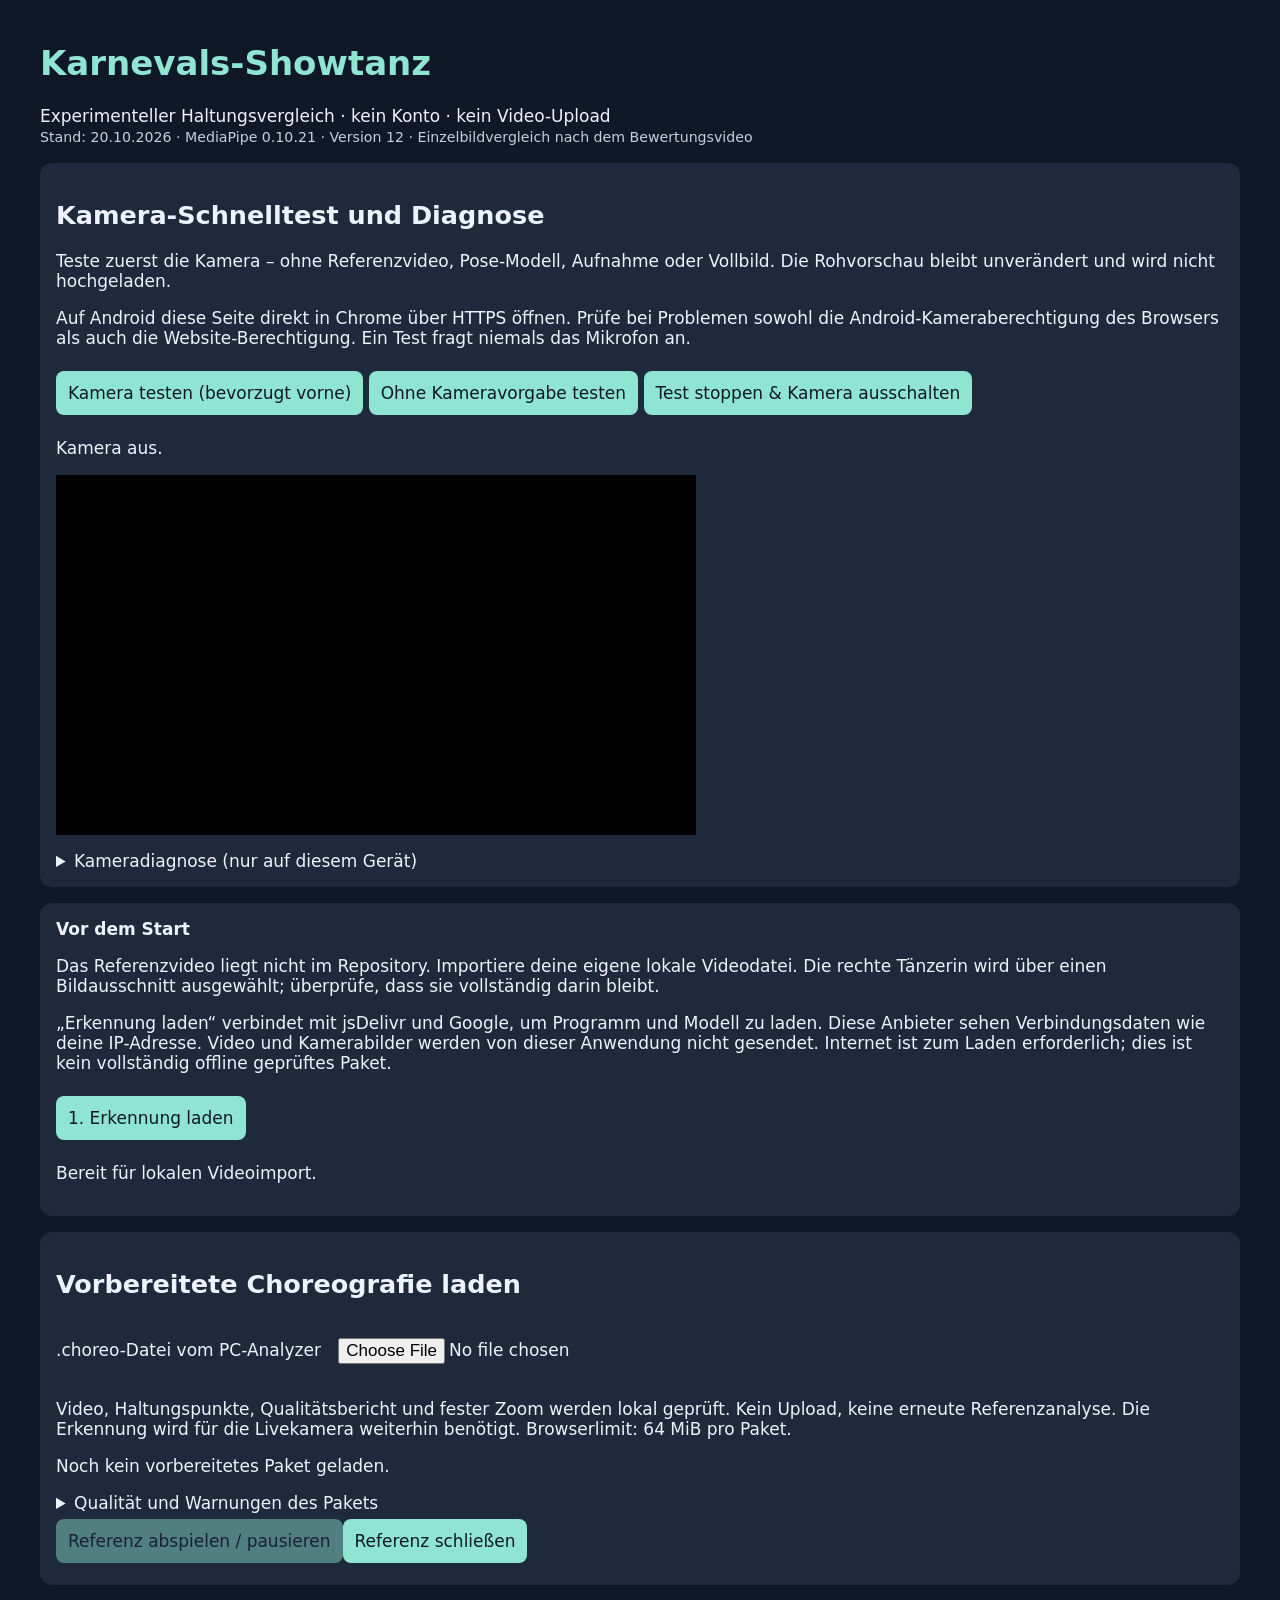
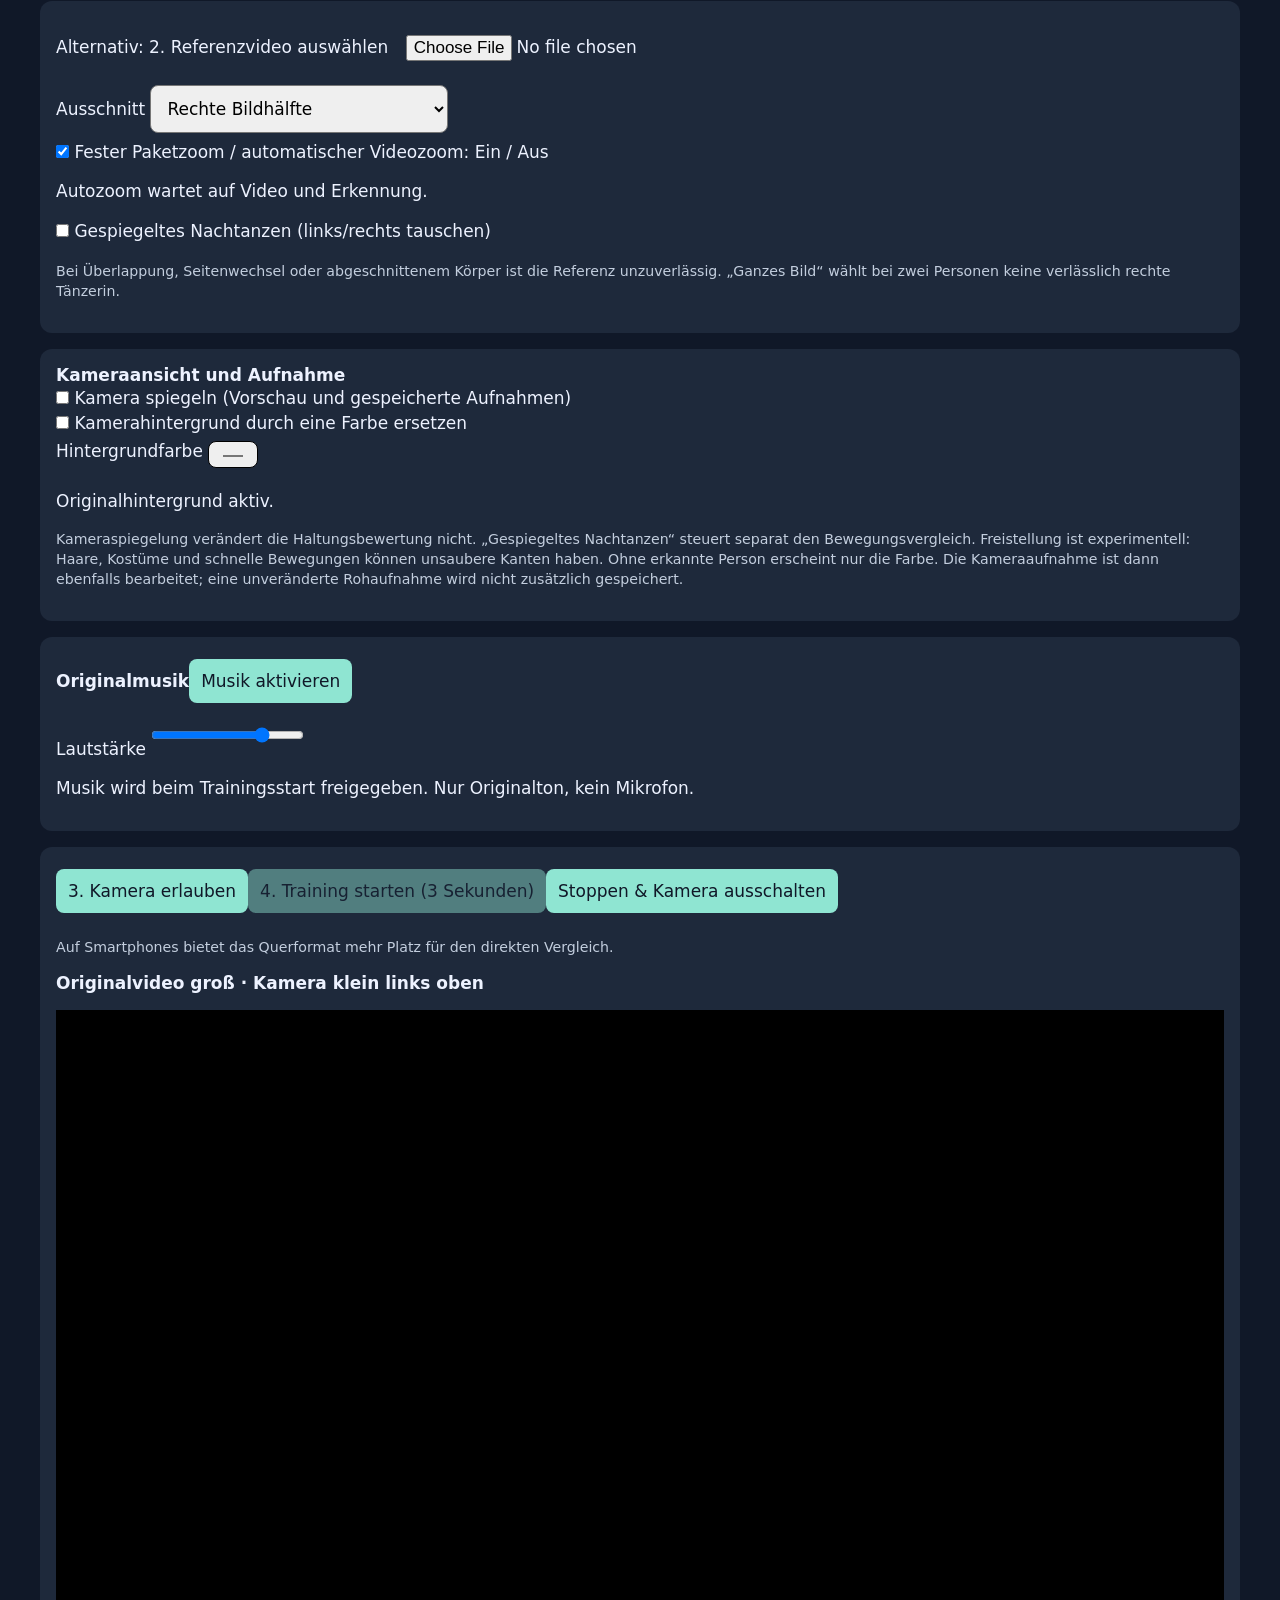
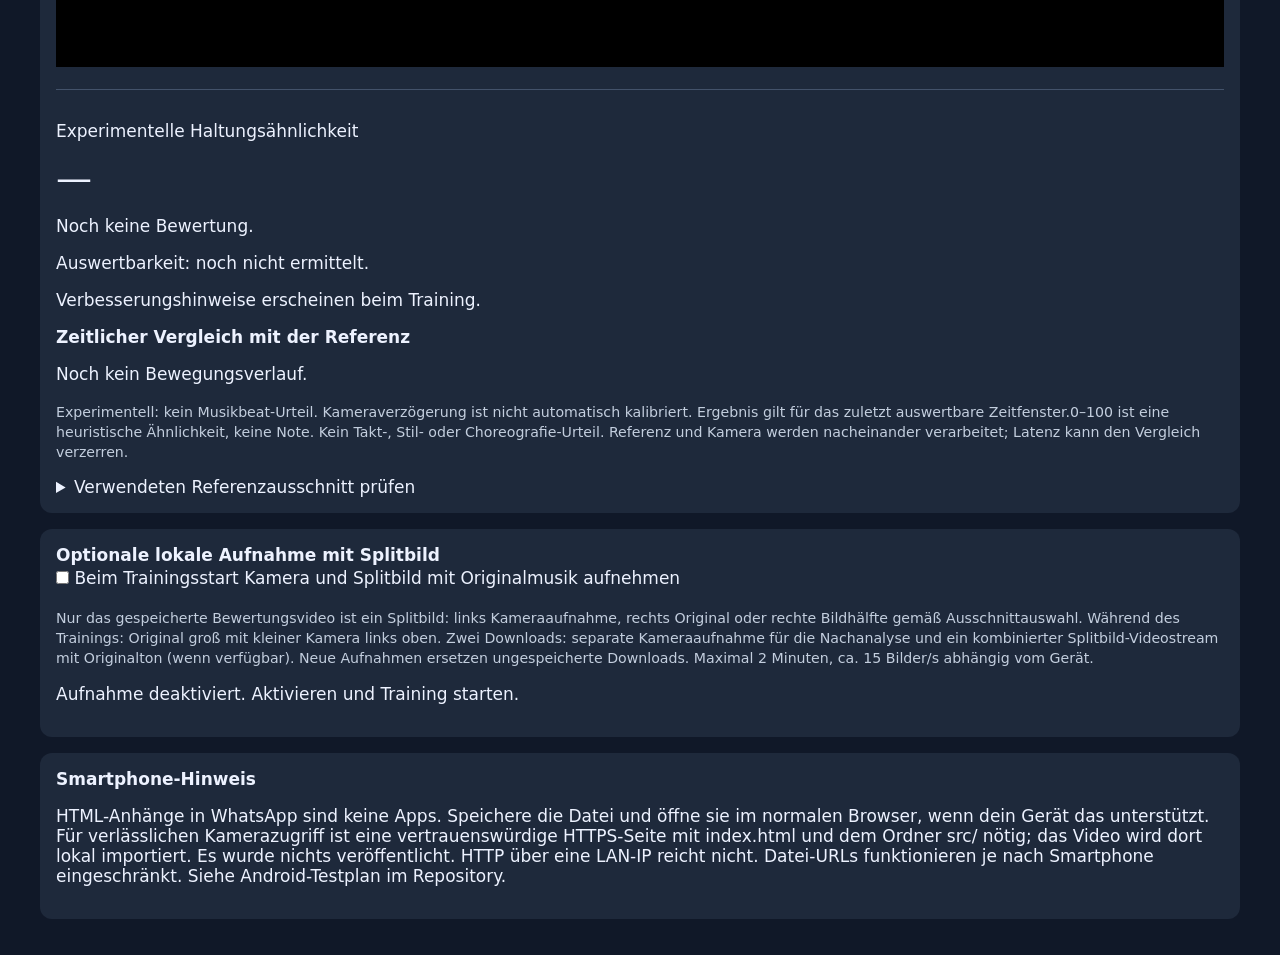
<file: index.html>
<!doctype html><html lang="de"><meta charset="utf-8"><meta name="viewport" content="width=device-width,initial-scale=1"><title>Showtanz - lokaler Test</title>
<link rel="stylesheet" href="./src/styles.css">
<h1>Karnevals-Showtanz</h1><p>Experimenteller Haltungsvergleich · kein Konto · kein Video-Upload<br><small>Stand: 20.10.2026 · MediaPipe 0.10.21 · Version 12 · Einzelbildvergleich nach dem Bewertungsvideo</small></p>
<section aria-labelledby="cameraHeading">
<h2 id="cameraHeading">Kamera-Schnelltest und Diagnose</h2>
<p>Teste zuerst die Kamera – ohne Referenzvideo, Pose-Modell, Aufnahme oder Vollbild. Die Rohvorschau bleibt unverändert und wird nicht hochgeladen.</p>
<p>Auf Android diese Seite direkt in Chrome über HTTPS öffnen. Prüfe bei Problemen sowohl die Android-Kameraberechtigung des Browsers als auch die Website-Berechtigung. Ein Test fragt niemals das Mikrofon an.</p>
<button id="cameraTest">Kamera testen (bevorzugt vorne)</button>
<button id="cameraBasic">Ohne Kameravorgabe testen</button>
<button id="cameraTestStop">Test stoppen &amp; Kamera ausschalten</button>
<p id="cameraStatus" role="status" aria-live="polite">Kamera aus.</p>
<video id="cameraTestPreview" autoplay muted playsinline aria-label="Unbearbeitete Kamera-Testvorschau"></video>
<details><summary>Kameradiagnose (nur auf diesem Gerät)</summary>
<p id="cameraBrowserHint"></p><button id="cameraDiagnose">Diagnose aktualisieren</button>
<dl id="cameraDiagnostics"></dl>
<p>Der Berechtigungsstatus ist nur ein Hinweis. Browser unterscheiden sich; die Diagnose kann weder Android-Einstellungen ändern noch eine Freigabe erzwingen.</p>
</details></section>
<section><b>Vor dem Start</b><p>Das Referenzvideo liegt nicht im Repository. Importiere deine eigene lokale Videodatei. Die rechte Tänzerin wird über einen Bildausschnitt ausgewählt; überprüfe, dass sie vollständig darin bleibt.</p><p>„Erkennung laden“ verbindet mit jsDelivr und Google, um Programm und Modell zu laden. Diese Anbieter sehen Verbindungsdaten wie deine IP-Adresse. Video und Kamerabilder werden von dieser Anwendung nicht gesendet. Internet ist zum Laden erforderlich; dies ist kein vollständig offline geprüftes Paket.</p><button id="load">1. Erkennung laden</button><p id="status" role="status" aria-live="polite">Bereit für lokalen Videoimport.</p></section>
<section aria-labelledby="choreoHeading"><h2 id="choreoHeading">Vorbereitete Choreografie laden</h2><label>.choreo-Datei vom PC-Analyzer <input id="choreo" type="file" accept=".choreo"></label><p>Video, Haltungspunkte, Qualitätsbericht und fester Zoom werden lokal geprüft. Kein Upload, keine erneute Referenzanalyse. Die Erkennung wird für die Livekamera weiterhin benötigt. Browserlimit: 64 MiB pro Paket.</p><p id="choreoStatus" role="status" aria-live="polite">Noch kein vorbereitetes Paket geladen.</p><button id="choreoCancel" hidden>Paketimport abbrechen</button><details><summary>Qualität und Warnungen des Pakets</summary><div id="choreoQuality"></div></details><button id="referencePreview" disabled>Referenz abspielen / pausieren</button><button id="referenceClear">Referenz schließen</button></section>
<section><label>Alternativ: 2. Referenzvideo auswählen <input id="file" type="file" accept="video/*"></label><label>Ausschnitt <select id="crop"><option value="right">Rechte Bildhälfte</option><option value="full">Ganzes Bild (nur eine Person)</option></select></label><label><input id="autoZoom" type="checkbox" checked> Fester Paketzoom / automatischer Videozoom: Ein / Aus</label><p id="zoomStatus" role="status" aria-live="polite">Autozoom wartet auf Video und Erkennung.</p><button id="zoomSkip" hidden>Ohne zusätzlichen Zoom fortfahren</button><label><input id="mirror" type="checkbox"> Gespiegeltes Nachtanzen (links/rechts tauschen)</label><p><small>Bei Überlappung, Seitenwechsel oder abgeschnittenem Körper ist die Referenz unzuverlässig. „Ganzes Bild“ wählt bei zwei Personen keine verlässlich rechte Tänzerin.</small></p></section>
<section><b>Kameraansicht und Aufnahme</b><label><input id="cameraMirror" type="checkbox"> Kamera spiegeln (Vorschau und gespeicherte Aufnahmen)</label><label><input id="backgroundEnabled" type="checkbox"> Kamerahintergrund durch eine Farbe ersetzen</label><label>Hintergrundfarbe <input id="backgroundColor" type="color" value="#173447"></label><p id="backgroundStatus">Originalhintergrund aktiv.</p><p><small>Kameraspiegelung verändert die Haltungsbewertung nicht. „Gespiegeltes Nachtanzen“ steuert separat den Bewegungsvergleich. Freistellung ist experimentell: Haare, Kostüme und schnelle Bewegungen können unsaubere Kanten haben. Ohne erkannte Person erscheint nur die Farbe. Die Kameraaufnahme ist dann ebenfalls bearbeitet; eine unveränderte Rohaufnahme wird nicht zusätzlich gespeichert.</small></p></section>
<section><b>Originalmusik</b><button id="musicEnable">Musik aktivieren</button><label>Lautstärke <input id="musicVolume" type="range" min="0" max="100" value="80"></label><p id="musicStatus">Musik wird beim Trainingsstart freigegeben. Nur Originalton, kein Mikrofon.</p></section><section id="training"><button id="camera">3. Kamera erlauben</button><button id="start" disabled>4. Training starten (3 Sekunden)</button><button id="stop">Stoppen & Kamera ausschalten</button><p><small>Auf Smartphones bietet das Querformat mehr Platz für den direkten Vergleich.</small></p><p><b>Originalvideo groß · Kamera klein links oben</b></p><video id="unifiedPreview" autoplay muted playsinline style="width:100%;max-height:none;aspect-ratio:16/9;object-fit:contain"></video><video id="ref" playsinline preload="metadata" style="display:none"></video><canvas id="cameraPreview" width="640" height="480" style="display:none"></canvas><video id="live" autoplay muted playsinline style="display:none"></video><span id="cameraLabel" style="display:none"></span><div class="assessment"><p>Experimentelle Haltungsähnlichkeit</p><output id="score">—</output><p id="hint">Noch keine Bewertung.</p><p id="coverage">Auswertbarkeit: noch nicht ermittelt.</p><p id="advice" role="status">Verbesserungshinweise erscheinen beim Training.</p><p><b>Zeitlicher Vergleich mit der Referenz</b></p><p id="timing" aria-live="polite">Noch kein Bewegungsverlauf.</p><small>Experimentell: kein Musikbeat-Urteil. Kameraverzögerung ist nicht automatisch kalibriert. Ergebnis gilt für das zuletzt auswertbare Zeitfenster.</small><small>0–100 ist eine heuristische Ähnlichkeit, keine Note. Kein Takt-, Stil- oder Choreografie-Urteil. Referenz und Kamera werden nacheinander verarbeitet; Latenz kann den Vergleich verzerren.</small></div><details><summary>Verwendeten Referenzausschnitt prüfen</summary><canvas id="preview" width="320" height="320"></canvas></details></section>
<section><b>Optionale lokale Aufnahme mit Splitbild</b><label><input id="recordEnabled" type="checkbox"> Beim Trainingsstart Kamera und Splitbild mit Originalmusik aufnehmen</label><p><small>Nur das gespeicherte Bewertungsvideo ist ein Splitbild: links Kameraaufnahme, rechts Original oder rechte Bildhälfte gemäß Ausschnittauswahl. Während des Trainings: Original groß mit kleiner Kamera links oben. Zwei Downloads: separate Kameraaufnahme für die Nachanalyse und ein kombinierter Splitbild-Videostream mit Originalton (wenn verfügbar). Neue Aufnahmen ersetzen ungespeicherte Downloads. Maximal 2 Minuten, ca. 15 Bilder/s abhängig vom Gerät.</small></p><button id="splitRefresh" hidden>Splitbild-Vorschau aktualisieren</button><canvas id="splitPreview" hidden width="1280" height="720" aria-label="Aufnahme links, Referenz rechts"></canvas><p id="recordStatus" role="status">Aufnahme deaktiviert. Aktivieren und Training starten.</p><div id="downloads"></div></section><section id="review" hidden><b>Ein gemeinsames Splitbild-Video</b><video id="recordSplit" controls playsinline preload="metadata" style="width:100%;max-height:none;aspect-ratio:16/9;object-fit:contain" aria-label="Eigene Aufnahme links, gewählte Referenz rechts, mit Originalmusik"></video><video id="recordRaw" preload="metadata" style="display:none"></video><label>Wiedergabetempo <select id="reviewRate"><option value="1">Normal</option><option value="0.5">Halbes Tempo</option></select></label><button id="reviewPlay">Splitvideo ab Anfang abspielen</button><button id="reviewPause">Wiedergabe pausieren</button><button id="analyze">Kameraaufnahme nachträglich auswerten</button><p><small>Die Vollbild-Schaltfläche dieses Videoplayers zeigt beide Seiten gemeinsam. Musik liegt in derselben Datei, sofern Originalton verfügbar und freigegeben war. Der gewählte Ausschnitt ist in der Datei gespeichert; für einen anderen Ausschnitt neu aufnehmen. Die separate Kameraaufnahme dient der Nachanalyse und enthält keinen Mikrofonton.</small></p><div id="frameGallery"><h2>Einzelbilder im Vergleich</h2><label>Anzahl der Bildpaare (1–48) <input id="frameCount" type="number" min="1" max="48" step="1" value="12"></label><button id="makeFrames">Nachanalyse und Einzelbilder erzeugen</button><p id="frameGalleryStatus" role="status">Noch keine Einzelbilder. Anzahl wählen und Nachanalyse starten.</p><p><small>Links: Vortänzer im gewählten Originalausschnitt. Rechts: Nachtänzer zum selben Videozeitpunkt. Die Bilder stammen aus der Nachanalyse (etwa 4 Bilder/s), gleichmäßig über die Aufnahme verteilt. Zeitversatz wird dabei nicht korrigiert. Die Bilder entsprechen der Analyseansicht; eine reine Kameraspiegelung wird dafür aufgehoben. Bei „Gespiegeltes Nachtanzen“ wird das Aufnahmebild für den Vergleich gespiegelt. Einzelwerte beschreiben die Haltung, nicht den Musikbeat.</small></p><div id="framePairs"></div></div></section>
<section><b>Smartphone-Hinweis</b><p>HTML-Anhänge in WhatsApp sind keine Apps. Speichere die Datei und öffne sie im normalen Browser, wenn dein Gerät das unterstützt. Für verlässlichen Kamerazugriff ist eine vertrauenswürdige HTTPS-Seite mit index.html und dem Ordner src/ nötig; das Video wird dort lokal importiert. Es wurde nichts veröffentlicht. HTTP über eine LAN-IP reicht nicht. Datei-URLs funktionieren je nach Smartphone eingeschränkt. Siehe Android-Testplan im Repository.</p></section>
<div id="stage" hidden><video id="stageVideo" autoplay muted playsinline></video><button id="stageStop">Stoppen & Vollbild schließen</button><p id="stageNotice"></p></div><div id="countdown" hidden role="status" aria-live="assertive"></div><script src="./src/camera.js"></script><script src="./src/zoom.js"></script><script src="./src/choreo.js"></script><script src="./src/app.js"></script></html>
</file>
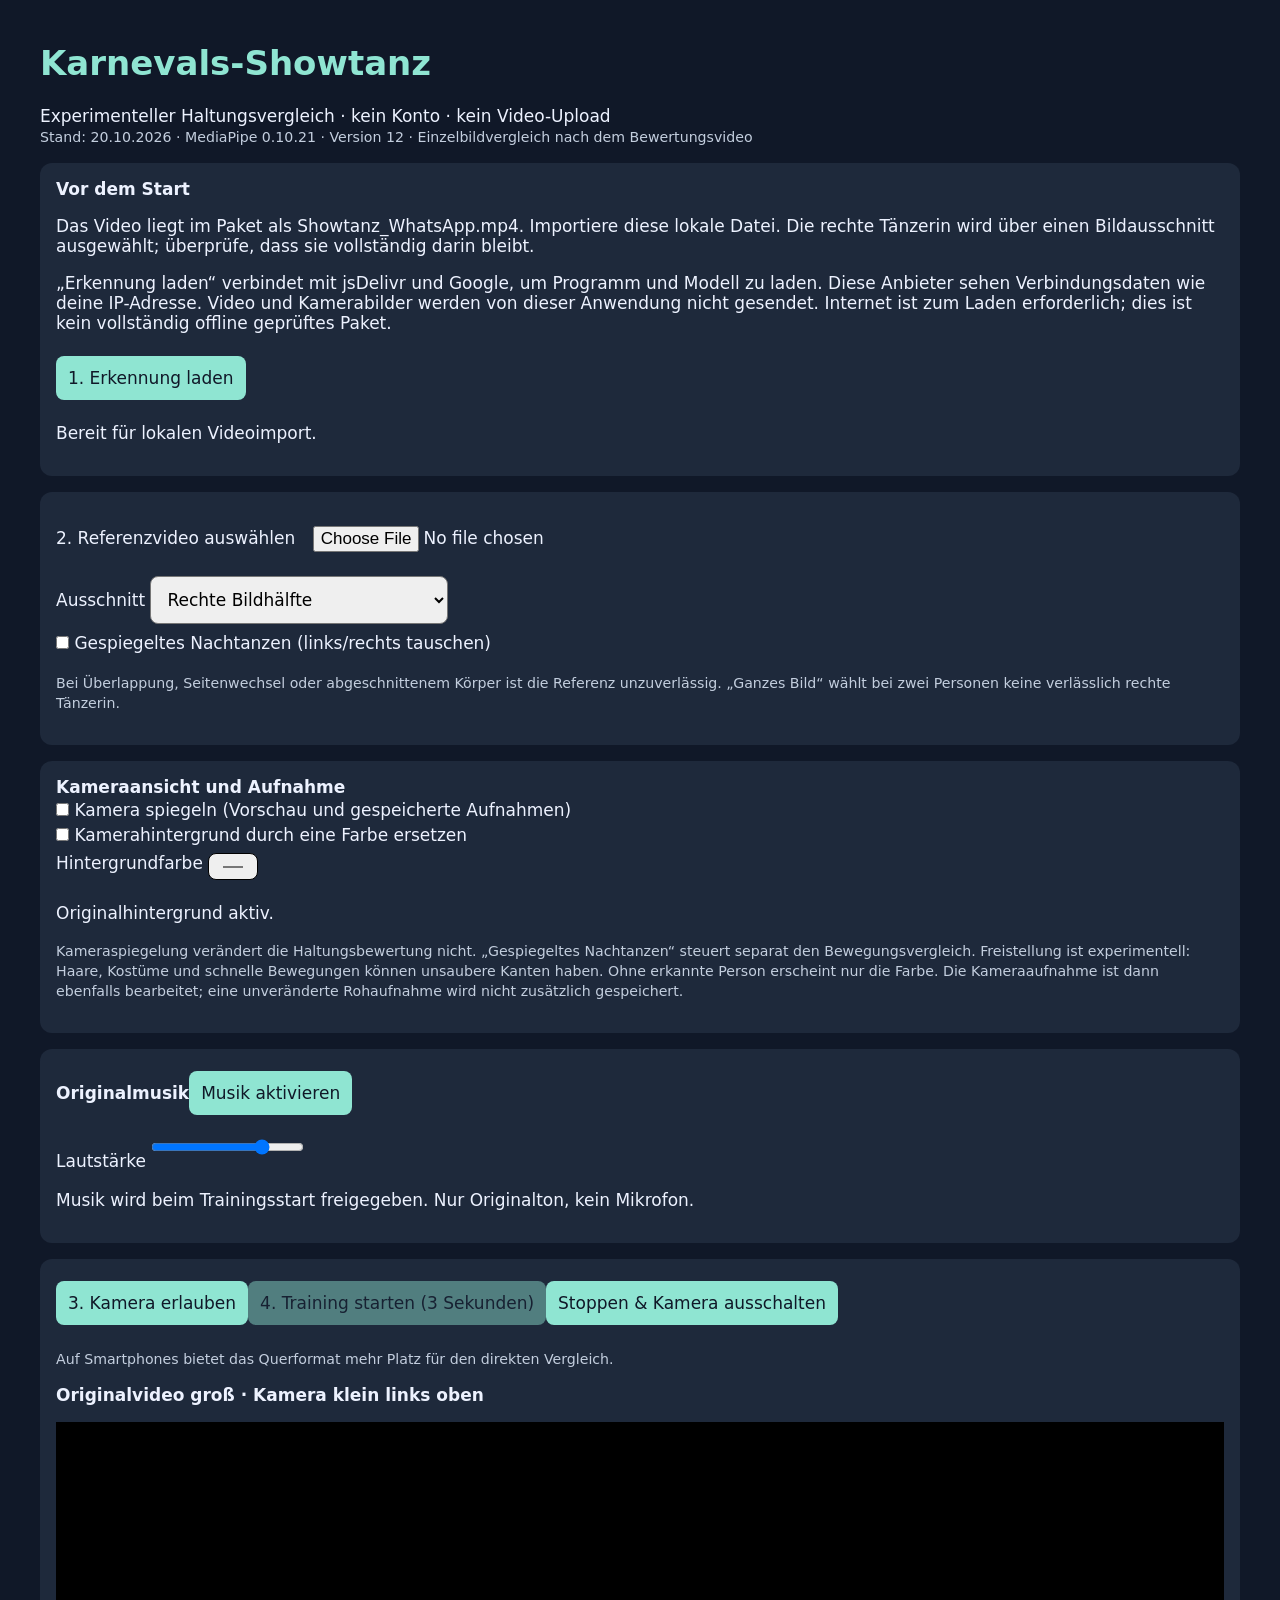
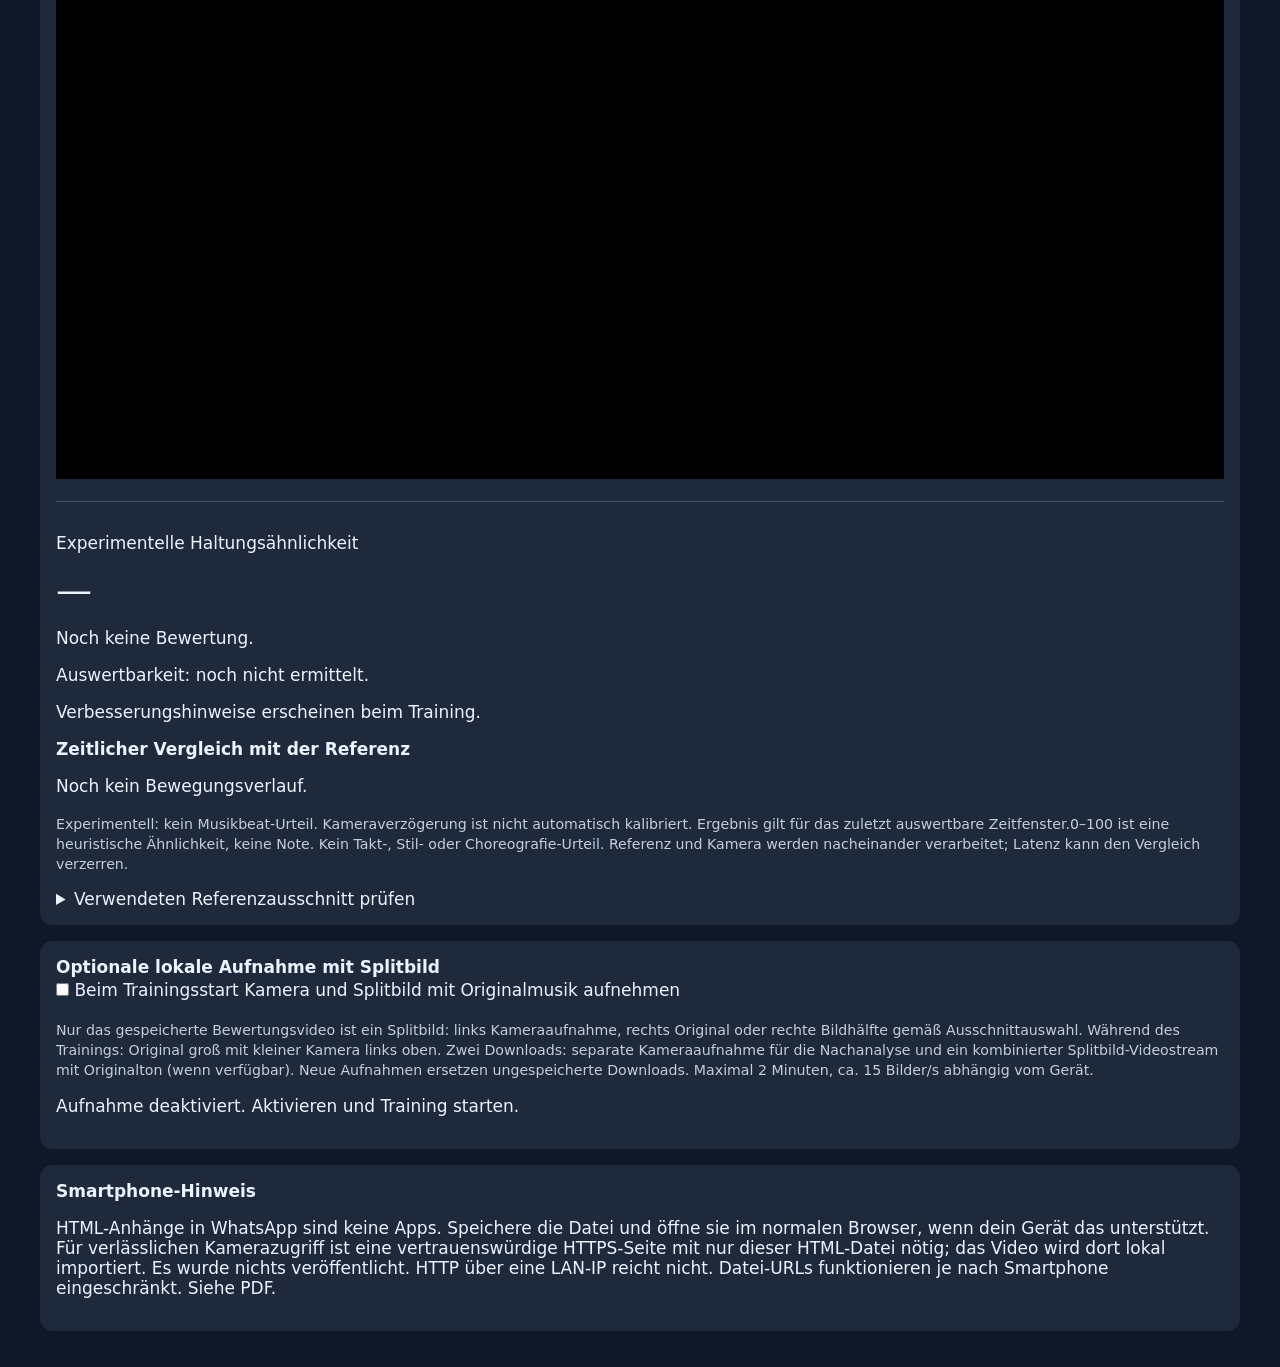
<file: original/Tanztrainer V 12.html>
<!doctype html><html lang="de"><meta charset="utf-8"><meta name="viewport" content="width=device-width,initial-scale=1"><title>Showtanz - lokaler Test</title>
<style>body{font:17px system-ui;background:#101828;color:#edf2ff;max-width:1200px;margin:auto;padding:20px}h1{color:#8fe5d2}button,input,select{font:inherit;padding:12px;margin:6px 0;max-width:100%;border-radius:8px}button{background:#8fe5d2;color:#101828;border:0;cursor:pointer}button:disabled{opacity:.45}section{background:#1e293b;padding:16px;border-radius:12px;margin:16px 0}.grid{display:grid;grid-template-columns:repeat(auto-fit,minmax(240px,1fr));gap:14px}video,canvas{width:100%;max-height:360px;background:#000}#score{font-size:36px}label{display:block}small{color:#c3cede}.comparison{display:grid;grid-template-columns:minmax(0,1fr) minmax(0,1fr);gap:14px}.comparison>div{min-width:0;display:grid;grid-template-rows:3.5em auto;align-content:start}.comparison video,.comparison canvas{display:block;aspect-ratio:16/9;object-fit:contain;max-height:none}.comparison p{margin:8px 0}.assessment{margin-top:18px;padding-top:14px;border-top:1px solid #43526a}details{margin-top:16px}summary{cursor:pointer}#preview{display:block;width:min(100%,320px);margin-top:12px}@media(max-width:600px){body{padding:10px;font-size:15px}section{padding:12px}.comparison{gap:8px}.comparison p{font-size:13px}} #countdown{position:fixed;inset:0;z-index:10;display:grid;place-items:center;background:#101828ba;pointer-events:none;font-size:clamp(100px,24vw,240px);font-weight:800;color:#8fe5d2;text-shadow:0 4px 12px #000}#countdown[hidden]{display:none} #stage{position:fixed;inset:0;z-index:30;background:#000;width:100%;height:100dvh}#stage[hidden]{display:none}#stage>#stageVideo{position:absolute;inset:0;width:100%;height:100%;max-height:none;object-fit:contain}#stageCamera{position:absolute;left:12px;top:12px;width:clamp(100px,24vw,260px);z-index:2;border:2px solid white;border-radius:10px;overflow:hidden;background:#000}#stageCamera canvas{display:block;width:100%;height:auto;max-height:none}#stageStop{position:absolute;right:12px;top:12px;z-index:4}#stageNotice{position:absolute;bottom:8px;left:12px;right:12px;z-index:3;color:white;font-size:13px;text-shadow:0 1px 4px black}#stage #countdown{z-index:5}
.framePair{border-top:1px solid #43526a;padding:16px 0}.framePairImages{display:grid;grid-template-columns:minmax(0,1fr) minmax(0,1fr);gap:12px}.framePairImages figure{margin:0;min-width:0}.framePairImages figcaption{font-size:14px;min-height:3em}.framePairImages img{display:block;width:100%;height:300px;object-fit:contain;background:#000}.framePair a{display:inline-block;color:#8fe5d2;margin-top:10px}@media(max-width:600px){.framePairImages img{height:200px}.framePairImages figcaption{font-size:12px}} </style>
<h1>Karnevals-Showtanz</h1><p>Experimenteller Haltungsvergleich · kein Konto · kein Video-Upload<br><small>Stand: 20.10.2026 · MediaPipe 0.10.21 · Version 12 · Einzelbildvergleich nach dem Bewertungsvideo</small></p>
<section><b>Vor dem Start</b><p>Das Video liegt im Paket als Showtanz_WhatsApp.mp4. Importiere diese lokale Datei. Die rechte Tänzerin wird über einen Bildausschnitt ausgewählt; überprüfe, dass sie vollständig darin bleibt.</p><p>„Erkennung laden“ verbindet mit jsDelivr und Google, um Programm und Modell zu laden. Diese Anbieter sehen Verbindungsdaten wie deine IP-Adresse. Video und Kamerabilder werden von dieser Anwendung nicht gesendet. Internet ist zum Laden erforderlich; dies ist kein vollständig offline geprüftes Paket.</p><button id="load">1. Erkennung laden</button><p id="status" role="status" aria-live="polite">Bereit für lokalen Videoimport.</p></section>
<section><label>2. Referenzvideo auswählen <input id="file" type="file" accept="video/*"></label><label>Ausschnitt <select id="crop"><option value="right">Rechte Bildhälfte</option><option value="full">Ganzes Bild (nur eine Person)</option></select></label><label><input id="mirror" type="checkbox"> Gespiegeltes Nachtanzen (links/rechts tauschen)</label><p><small>Bei Überlappung, Seitenwechsel oder abgeschnittenem Körper ist die Referenz unzuverlässig. „Ganzes Bild“ wählt bei zwei Personen keine verlässlich rechte Tänzerin.</small></p></section>
<section><b>Kameraansicht und Aufnahme</b><label><input id="cameraMirror" type="checkbox"> Kamera spiegeln (Vorschau und gespeicherte Aufnahmen)</label><label><input id="backgroundEnabled" type="checkbox"> Kamerahintergrund durch eine Farbe ersetzen</label><label>Hintergrundfarbe <input id="backgroundColor" type="color" value="#173447"></label><p id="backgroundStatus">Originalhintergrund aktiv.</p><p><small>Kameraspiegelung verändert die Haltungsbewertung nicht. „Gespiegeltes Nachtanzen“ steuert separat den Bewegungsvergleich. Freistellung ist experimentell: Haare, Kostüme und schnelle Bewegungen können unsaubere Kanten haben. Ohne erkannte Person erscheint nur die Farbe. Die Kameraaufnahme ist dann ebenfalls bearbeitet; eine unveränderte Rohaufnahme wird nicht zusätzlich gespeichert.</small></p></section>
<section><b>Originalmusik</b><button id="musicEnable">Musik aktivieren</button><label>Lautstärke <input id="musicVolume" type="range" min="0" max="100" value="80"></label><p id="musicStatus">Musik wird beim Trainingsstart freigegeben. Nur Originalton, kein Mikrofon.</p></section><section id="training"><button id="camera">3. Kamera erlauben</button><button id="start" disabled>4. Training starten (3 Sekunden)</button><button id="stop">Stoppen & Kamera ausschalten</button><p><small>Auf Smartphones bietet das Querformat mehr Platz für den direkten Vergleich.</small></p><p><b>Originalvideo groß · Kamera klein links oben</b></p><video id="unifiedPreview" autoplay muted playsinline style="width:100%;max-height:none;aspect-ratio:16/9;object-fit:contain"></video><video id="ref" playsinline preload="metadata" style="display:none"></video><canvas id="cameraPreview" width="640" height="480" style="display:none"></canvas><video id="live" autoplay muted playsinline style="display:none"></video><span id="cameraLabel" style="display:none"></span><div class="assessment"><p>Experimentelle Haltungsähnlichkeit</p><output id="score">—</output><p id="hint">Noch keine Bewertung.</p><p id="coverage">Auswertbarkeit: noch nicht ermittelt.</p><p id="advice" role="status">Verbesserungshinweise erscheinen beim Training.</p><p><b>Zeitlicher Vergleich mit der Referenz</b></p><p id="timing" aria-live="polite">Noch kein Bewegungsverlauf.</p><small>Experimentell: kein Musikbeat-Urteil. Kameraverzögerung ist nicht automatisch kalibriert. Ergebnis gilt für das zuletzt auswertbare Zeitfenster.</small><small>0–100 ist eine heuristische Ähnlichkeit, keine Note. Kein Takt-, Stil- oder Choreografie-Urteil. Referenz und Kamera werden nacheinander verarbeitet; Latenz kann den Vergleich verzerren.</small></div><details><summary>Verwendeten Referenzausschnitt prüfen</summary><canvas id="preview" width="320" height="320"></canvas></details></section>
<section><b>Optionale lokale Aufnahme mit Splitbild</b><label><input id="recordEnabled" type="checkbox"> Beim Trainingsstart Kamera und Splitbild mit Originalmusik aufnehmen</label><p><small>Nur das gespeicherte Bewertungsvideo ist ein Splitbild: links Kameraaufnahme, rechts Original oder rechte Bildhälfte gemäß Ausschnittauswahl. Während des Trainings: Original groß mit kleiner Kamera links oben. Zwei Downloads: separate Kameraaufnahme für die Nachanalyse und ein kombinierter Splitbild-Videostream mit Originalton (wenn verfügbar). Neue Aufnahmen ersetzen ungespeicherte Downloads. Maximal 2 Minuten, ca. 15 Bilder/s abhängig vom Gerät.</small></p><button id="splitRefresh" hidden>Splitbild-Vorschau aktualisieren</button><canvas id="splitPreview" hidden width="1280" height="720" aria-label="Aufnahme links, Referenz rechts"></canvas><p id="recordStatus" role="status">Aufnahme deaktiviert. Aktivieren und Training starten.</p><div id="downloads"></div></section><section id="review" hidden><b>Ein gemeinsames Splitbild-Video</b><video id="recordSplit" controls playsinline preload="metadata" style="width:100%;max-height:none;aspect-ratio:16/9;object-fit:contain" aria-label="Eigene Aufnahme links, gewählte Referenz rechts, mit Originalmusik"></video><video id="recordRaw" preload="metadata" style="display:none"></video><label>Wiedergabetempo <select id="reviewRate"><option value="1">Normal</option><option value="0.5">Halbes Tempo</option></select></label><button id="reviewPlay">Splitvideo ab Anfang abspielen</button><button id="reviewPause">Wiedergabe pausieren</button><button id="analyze">Kameraaufnahme nachträglich auswerten</button><p><small>Die Vollbild-Schaltfläche dieses Videoplayers zeigt beide Seiten gemeinsam. Musik liegt in derselben Datei, sofern Originalton verfügbar und freigegeben war. Der gewählte Ausschnitt ist in der Datei gespeichert; für einen anderen Ausschnitt neu aufnehmen. Die separate Kameraaufnahme dient der Nachanalyse und enthält keinen Mikrofonton.</small></p><div id="frameGallery"><h2>Einzelbilder im Vergleich</h2><label>Anzahl der Bildpaare (1–48) <input id="frameCount" type="number" min="1" max="48" step="1" value="12"></label><button id="makeFrames">Nachanalyse und Einzelbilder erzeugen</button><p id="frameGalleryStatus" role="status">Noch keine Einzelbilder. Anzahl wählen und Nachanalyse starten.</p><p><small>Links: Vortänzer im gewählten Originalausschnitt. Rechts: Nachtänzer zum selben Videozeitpunkt. Die Bilder stammen aus der Nachanalyse (etwa 4 Bilder/s), gleichmäßig über die Aufnahme verteilt. Zeitversatz wird dabei nicht korrigiert. Die Bilder entsprechen der Analyseansicht; eine reine Kameraspiegelung wird dafür aufgehoben. Bei „Gespiegeltes Nachtanzen“ wird das Aufnahmebild für den Vergleich gespiegelt. Einzelwerte beschreiben die Haltung, nicht den Musikbeat.</small></p><div id="framePairs"></div></div></section>
<section><b>Smartphone-Hinweis</b><p>HTML-Anhänge in WhatsApp sind keine Apps. Speichere die Datei und öffne sie im normalen Browser, wenn dein Gerät das unterstützt. Für verlässlichen Kamerazugriff ist eine vertrauenswürdige HTTPS-Seite mit nur dieser HTML-Datei nötig; das Video wird dort lokal importiert. Es wurde nichts veröffentlicht. HTTP über eine LAN-IP reicht nicht. Datei-URLs funktionieren je nach Smartphone eingeschränkt. Siehe PDF.</p></section>
<div id="stage" hidden><video id="stageVideo" autoplay muted playsinline></video><button id="stageStop">Stoppen & Vollbild schließen</button><p id="stageNotice"></p></div><div id="countdown" hidden role="status" aria-live="assertive"></div><script>
const $=id=>document.getElementById(id);let model,stream,url,running=false,generation=0,timer;let attemptedFrames=0,scoredFrames=0,scoreSum=0,limbErrors=Array(8).fill(0),limbCounts=Array(8).fill(0),lastIssue="Noch keine Bewertung.";
let movementHistory=[],lastTimingUpdate=-Infinity;
const livePersonCanvas=document.createElement('canvas');
let cameraFrame=0,lastIdleInference=0,foreground=null,foregroundTime=0,recordedCameraMirrored=false;
const cameraCanvas=$('cameraPreview'),foregroundCanvas=document.createElement('canvas');
function applyMask(image,mask,mw,mh){const w=image.width,h=image.height;for(let y=0;y<h;y++)for(let x=0;x<w;x++){const v=mask[Math.min(mh-1,Math.floor(y*mh/h))*mw+Math.min(mw-1,Math.floor(x*mw/w))];image.data[(y*w+x)*4+3]=Math.round(255*Math.max(0,Math.min(1,(v-.3)/.4)))}return image}
function detectLandmarks(canvas,forCamera=false){const result=model.detect(canvas);try{const m=result.segmentationMasks?.[0];if(forCamera&&$('backgroundEnabled').checked){if(m){foregroundCanvas.width=canvas.width;foregroundCanvas.height=canvas.height;const ctx=foregroundCanvas.getContext('2d'),image=ctx.createImageData(canvas.width,canvas.height);image.data.fill(255);ctx.putImageData(applyMask(image,m.getAsFloat32Array(),m.width,m.height),0,0);foreground=foregroundCanvas;foregroundTime=performance.now();$('backgroundStatus').textContent='Einfarbiger Hintergrund aktiv; Kamerabild wird zwischen Masken aktualisiert.'}else{foreground=null;$('backgroundStatus').textContent='Keine Person freigestellt. Nur Hintergrundfarbe sichtbar.'}}return result.landmarks[0]}finally{if(result.close)result.close();else result.segmentationMasks?.forEach(m=>m.close())}}
function drawCamera(){const c=cameraCanvas.getContext('2d');c.fillStyle=$('backgroundEnabled').checked?$('backgroundColor').value:'#000';c.fillRect(0,0,640,480);c.save();if($('cameraMirror').checked){c.translate(640,0);c.scale(-1,1)}if($('backgroundEnabled').checked){if(foreground&&performance.now()-foregroundTime<800&&$('live').videoWidth){livePersonCanvas.width=320;livePersonCanvas.height=Math.round(320*$('live').videoHeight/$('live').videoWidth);const ctx=livePersonCanvas.getContext('2d');ctx.drawImage($('live'),0,0,livePersonCanvas.width,livePersonCanvas.height);ctx.globalCompositeOperation='destination-in';ctx.drawImage(foreground,0,0,livePersonCanvas.width,livePersonCanvas.height);ctx.globalCompositeOperation='source-over';const k=Math.min(640/livePersonCanvas.width,480/livePersonCanvas.height),w=livePersonCanvas.width*k,h=livePersonCanvas.height*k;c.drawImage(livePersonCanvas,(640-w)/2,(480-h)/2,w,h)}}else fit(c,$('live'),0,0,640,480);c.restore()}
function startCameraEffects(){ensureCompositePreview();cancelAnimationFrame(cameraFrame);const render=now=>{if(!stream)return;if($('live').readyState>=2){if($('backgroundEnabled').checked&&model&&(!running||$('ref').paused)&&!analyzing&&now-lastIdleInference>=180){lastIdleInference=now;lc.width=320;lc.height=Math.round(320*$('live').videoHeight/$('live').videoWidth);lc.getContext('2d').drawImage($('live'),0,0,lc.width,lc.height);try{detectLandmarks(lc,true)}catch(e){foreground=null;$('backgroundStatus').textContent='Freistellung fehlgeschlagen: '+e.message}}drawCamera();if(!stageActive)liveFrame()}cameraFrame=requestAnimationFrame(render)};cameraFrame=requestAnimationFrame(render)}
function lockCameraEffects(lock){for(const id of ['cameraMirror','backgroundEnabled','backgroundColor','crop'])$(id).disabled=lock}
for(const id of ['cameraMirror','backgroundEnabled','backgroundColor'])$(id).oninput=()=>{foreground=null;drawCamera();$('cameraLabel').textContent=$('cameraMirror').checked?'Kamera · gespiegelt':'Kamera · ungespiegelt';$('backgroundStatus').textContent=$('backgroundEnabled').checked?'Freistellung wartet auf erkannte Person. Erkennung muss geladen sein.':'Originalhintergrund aktiv.'};

let audioContext=null,audioDestination=null,playbackGain=null,audioReady=false;
async function prepareAudio(){try{const Context=window.AudioContext||window.webkitAudioContext;if(!Context)throw Error('Web Audio nicht verfügbar');if(!audioContext){audioContext=new Context();const source=audioContext.createMediaElementSource($('ref'));audioDestination=audioContext.createMediaStreamDestination();playbackGain=audioContext.createGain();source.connect(audioDestination);source.connect(playbackGain);playbackGain.connect(audioContext.destination)}playbackGain.gain.value=+$('musicVolume').value/100;$('ref').muted=false;$('ref').volume=1;await audioContext.resume();audioReady=audioContext.state==='running';$('musicStatus').textContent=audioReady?'Originalmusik aktiv; Splitbild-Aufnahme enthält den Originalton, falls die Datei eine Tonspur hat.':'Tonfreigabe ausstehend. Bitte Musik aktivieren.'}catch(e){audioReady=false;$('musicStatus').textContent='Musikaufnahme nicht verfügbar: '+e.message+'. Originalton kann ggf. direkt über das Originalvideo abgespielt werden.'}}
$('musicEnable').onclick=prepareAudio;$('musicVolume').oninput=()=>{if(playbackGain)playbackGain.gain.value=+$('musicVolume').value/100;else $('ref').volume=+$('musicVolume').value/100};
let previewStream=null;
function ensureCompositePreview(){if(!splitCanvas.captureStream)return;if(!previewStream){previewStream=liveCanvas.captureStream(30);$('unifiedPreview').srcObject=previewStream;$('unifiedPreview').play().catch(()=>{})}}
function stopCompositePreview(){if(previewStream)previewStream.getTracks().forEach(t=>t.stop());previewStream=null;$('unifiedPreview').srcObject=null}
let stageActive=false,stageRender=0,stageStream=null;
async function enterStage(){const stage=$('stage');stageActive=true;stage.hidden=false;document.body.style.overflow='hidden';$('countdown').hidden=true;liveFrame();if(!liveCanvas.captureStream)throw Error('Gemeinsamer Videostream wird von diesem Browser nicht unterstützt.');stageStream=liveCanvas.captureStream(30);if(audioDestination)for(const track of audioDestination.stream.getAudioTracks())stageStream.addTrack(track.clone());$('stageVideo').srcObject=stageStream;let last=0;const render=now=>{if(!stageActive)return;if(now-last>=1000/30){liveFrame();last=now}stageRender=requestAnimationFrame(render)};stageRender=requestAnimationFrame(render);try{if(stage.requestFullscreen)await stage.requestFullscreen();else throw Error('Vollbild-API nicht verfügbar')}catch(e){$('stageNotice').textContent='Gemeinsame bildschirmfüllende Ansicht; Browser-Vollbild auf diesem Gerät nicht verfügbar.'}await $('stageVideo').play();await new Promise(r=>requestAnimationFrame(()=>requestAnimationFrame(r)))}
function exitStage(){if(!stageActive)return;stageActive=false;cancelAnimationFrame(stageRender);$('stageVideo').pause();$('stageVideo').srcObject=null;if(stageStream)stageStream.getTracks().forEach(t=>t.stop());stageStream=null;$('stage').hidden=true;document.body.style.overflow='';if(document.fullscreenElement===$('stage'))document.exitFullscreen().catch(()=>{})}
$('stageStop').onclick=()=>halt('Training beendet');
document.addEventListener('fullscreenchange',()=>{if(stageActive&&!document.fullscreenElement)halt('Vollbild beendet')});
document.addEventListener('keydown',e=>{if(e.key==='Escape'&&stageActive)halt('Trainingsansicht beendet')});
$('stage').append($('countdown'));

let recorders=[],recordStreams=[],recordUrls=[],recordFrame=0,recordStarted=0,recordDuration=0,finalizing=false,analyzing=false;
const liveCanvas=document.createElement('canvas');liveCanvas.width=1280;liveCanvas.height=720;
function liveFrame(){const ctx=liveCanvas.getContext('2d');ctx.fillStyle='#000';ctx.fillRect(0,0,1280,720);fit(ctx,$('ref'),0,0,1280,720);ctx.drawImage(cameraCanvas,20,20,300,225);ctx.strokeStyle='#fff';ctx.lineWidth=3;ctx.strokeRect(20,20,300,225)}
const splitCanvas=document.createElement('canvas');splitCanvas.width=1280;splitCanvas.height=720;
function fit(ctx,v,x,y,w,h,alpha=1,flip=false){if(!v.videoWidth)return;const k=Math.min(w/v.videoWidth,h/v.videoHeight),dw=v.videoWidth*k,dh=v.videoHeight*k;ctx.save();ctx.globalAlpha=alpha;if(flip){ctx.translate(x+w,y);ctx.scale(-1,1);x=0;y=0}ctx.drawImage(v,x+(w-dw)/2,y+(h-dh)/2,dw,dh);ctx.restore()}
function drawReference(ctx,x,y,w,h){const v=$('ref');if(!v.videoWidth)return;const right=$('crop').value==='right',sx=right?v.videoWidth/2:0,sw=right?v.videoWidth/2:v.videoWidth,k=Math.min(w/sw,h/v.videoHeight),dw=sw*k,dh=v.videoHeight*k;ctx.drawImage(v,sx,0,sw,v.videoHeight,x+(w-dw)/2,y+(h-dh)/2,dw,dh)}
function splitFrame(){const c=splitCanvas.getContext('2d');c.globalAlpha=1;c.fillStyle='#000';c.fillRect(0,0,1280,720);c.drawImage(cameraCanvas,0,136,640,480);drawReference(c,640,32,640,688);c.fillStyle='#fff';c.font='20px system-ui';c.fillText('Kameraaufnahme',14,24);c.fillText($('crop').value==='right'?'Referenz · rechte Bildhälfte':'Referenz · ganzes Original',654,24);c.strokeStyle='#fff';c.beginPath();c.moveTo(640,0);c.lineTo(640,720);c.stroke();$('splitPreview').getContext('2d').drawImage(splitCanvas,0,0)}
function clearRecordings(){clearFrameGallery();recordUrls.forEach(URL.revokeObjectURL);recordUrls=[];for(const id of ['recordRaw','recordSplit']){$(id).removeAttribute('src');$(id).load()}$('downloads').replaceChildren();$('review').hidden=true;}
function stopRecording(){cancelAnimationFrame(recordFrame);if(!recorders.some(r=>r.state!=='inactive'))return;recordDuration=(performance.now()-recordStarted)/1000;finalizing=true;$('recordStatus').textContent='Aufnahmen werden fertiggestellt …';for(const r of recorders)if(r.state!=='inactive')r.stop();for(const s of recordStreams)s.getTracks().forEach(t=>t.stop());recordStreams=[];}
function startRecording(){if(!$('recordEnabled').checked)return;if(!window.MediaRecorder||!splitCanvas.captureStream){$('recordStatus').textContent='Aufnahme wird von diesem Browser nicht unterstützt. Training läuft ohne Aufnahme.';return}clearRecordings();finalizing=false;const mime=['video/webm;codecs=vp8,opus','video/webm;codecs=vp8','video/webm','video/mp4'].find(x=>MediaRecorder.isTypeSupported(x));if(!mime){$('recordStatus').textContent='Kein unterstütztes Aufnahmeformat.';return}const ext=mime.startsWith('video/mp4')?'mp4':'webm';splitFrame();recordStarted=performance.now();recordedCameraMirrored=$('cameraMirror').checked;lockCameraEffects(true);const rawStream=cameraCanvas.captureStream(15),mixed=splitCanvas.captureStream(15);if(audioReady&&audioDestination){for(const track of audioDestination.stream.getAudioTracks())mixed.addTrack(track.clone())}recordStreams=[rawStream,mixed];recorders=[];let finished=0;try{for(const [i,s] of recordStreams.entries()){const chunks=[],r=new MediaRecorder(s,{mimeType:mime});r.ondataavailable=e=>{if(e.data.size)chunks.push(e.data)};r.onerror=()=>{$('recordStatus').textContent='Aufnahmefehler; Training kann weiterlaufen.';stopRecording()};r.onstop=()=>{const blob=new Blob(chunks,{type:mime});if(blob.size){const u=URL.createObjectURL(blob);recordUrls.push(u);$(i===0?'recordRaw':'recordSplit').src=u;const a=document.createElement('a');a.href=u;a.download=(i===0?'Tanzaufnahme':'Tanzaufnahme_Splitbild')+'.'+ext;a.textContent=i===0?'Kameraaufnahme herunterladen':'Splitbild-Aufnahme herunterladen';a.style.cssText='display:block;color:#8fe5d2;margin:12px 0';$('downloads').append(a);$('review').hidden=false}if(++finished===2){recorders=[];finalizing=false;lockCameraEffects(false);$('recordStatus').textContent='Aufnahmen bereit. Lokal speichern, bevor du die Seite schließt.';ready()}};recorders.push(r)}recorders.forEach((r,i)=>{try{r.start(1000)}catch(e){throw Error((i===0?'Kameraaufnahme':'Splitbild-Aufnahme')+': '+e.message)}});$('recordStatus').textContent='Aufnahme läuft: Kamera + Splitbild. '+(audioReady?'Originalton in Splitdatei.':'WARNUNG: Splitdatei ohne Ton. Musik aktivieren und neu aufnehmen.')+' Maximal 2 Minuten.';let last=0;const render=now=>{if(!recorders.some(r=>r.state==='recording'))return;if(now-last>=1000/15){splitFrame();last=now}if(now-recordStarted>=120000){stopRecording();return}recordFrame=requestAnimationFrame(render)};recordFrame=requestAnimationFrame(render)}catch(e){recorders.forEach(r=>{r.onstop=null;r.onerror=null;if(r.state!=='inactive')r.stop()});for(const s of recordStreams)s.getTracks().forEach(t=>t.stop());recorders=[];recordStreams=[];finalizing=false;lockCameraEffects(false);cancelAnimationFrame(recordFrame);$('recordStatus').textContent='Aufnahme nicht möglich: '+e.message;ready()}}
function seekVideo(v,t){return new Promise((resolve,reject)=>{if(Math.abs(v.currentTime-t)<.015&&v.readyState>=2){resolve();return}const timer=setTimeout(()=>{cleanup();reject(Error('Videobild konnte nicht geladen werden.'))},5000);const done=()=>{cleanup();resolve()};function cleanup(){clearTimeout(timer);v.removeEventListener('seeked',done)}v.addEventListener('seeked',done);v.currentTime=t})}
let framePairCount=0;
function clearFrameGallery(message='Noch keine Einzelbilder. Anzahl wählen und Nachanalyse starten.'){$('framePairs').replaceChildren();framePairCount=0;$('frameGalleryStatus').textContent=message}
function appendFramePair(t,score){const card=document.createElement('article');card.className='framePair';const title=document.createElement('p');title.textContent='Zeit '+t.toFixed(2).replace('.',',')+' s · '+(score===null?'Keine ausreichende Erkennung':score+' / 100 Haltungsähnlichkeit');card.append(title);const row=document.createElement('div');row.className='framePairImages';const camera=document.createElement('canvas');camera.width=lc.width;camera.height=lc.height;const ctx=camera.getContext('2d');if($('mirror').checked){ctx.translate(camera.width,0);ctx.scale(-1,1)}ctx.drawImage(lc,0,0);for(const [source,label] of [[rc,'Vortänzer · gewählter Originalausschnitt'],[camera,$('mirror').checked?'Nachtänzer · zum Vergleich gespiegelt':'Nachtänzer · Aufnahme']]){const figure=document.createElement('figure'),caption=document.createElement('figcaption'),img=document.createElement('img');caption.textContent=label;img.src=source.toDataURL('image/jpeg',.9);img.alt=label+' bei '+t.toFixed(2)+' Sekunden';figure.append(caption,img);row.append(figure)}card.append(row);const save=document.createElement('a'),combined=document.createElement('canvas');combined.width=640;combined.height=400;const c=combined.getContext('2d');c.fillStyle='#101828';c.fillRect(0,0,640,400);for(const [source,x] of [[rc,0],[camera,320]]){const k=Math.min(320/source.width,350/source.height),w=source.width*k,h=source.height*k;c.drawImage(source,x+(320-w)/2,45+(350-h)/2,w,h)}c.fillStyle='#fff';c.font='16px sans-serif';c.fillText('Vortänzer',8,22);c.fillText('Nachtänzer',328,22);c.font='12px sans-serif';c.fillText(t.toFixed(2)+' s · '+(score===null?'keine Bewertung':score+'/100'),8,39);save.href=combined.toDataURL('image/jpeg',.9);save.download='Tanzvergleich_'+t.toFixed(2).replace('.','-')+'s.jpg';save.textContent='Bildpaar speichern';card.append(save);$('framePairs').append(card);framePairCount++}
function selectFrameIndices(total,wanted){const count=Math.min(total,Math.max(1,Math.min(48,Math.floor(Number(wanted)||12))));return new Set(Array.from({length:count},(_,i)=>count===1?Math.round((total-1)/2):Math.round(i*(total-1)/(count-1))))}
$('makeFrames').onclick=analyzeRecording;

async function analyzeRecording(){const raw=$('recordRaw');if(!model||!raw.videoWidth||!$('ref').videoWidth||analyzing||running||finalizing)return;analyzing=true;clearFrameGallery('Nachanalyse läuft; Bildpaare werden erzeugt …');$('makeFrames').disabled=true;halt('Nachanalyse gestartet');movementHistory=[];attemptedFrames=0;scoredFrames=0;scoreSum=0;limbErrors=Array(8).fill(0);limbCounts=Array(8).fill(0);$('analyze').disabled=true;let galleryCompleted=false;const token=++generation;try{raw.pause();$('recordSplit').pause();const duration=Math.min(Number.isFinite(raw.duration)?raw.duration:recordDuration,$('ref').duration,120);if(!Number.isFinite(duration))throw Error('Aufnahmedauer noch nicht verfügbar. Aufnahme kurz abspielen und erneut versuchen.');const totalFrames=Math.max(0,Math.ceil((duration-.2)/.25)),selectedFrames=selectFrameIndices(totalFrames,$('frameCount').value);for(let t=.1;t<duration-.1;t+=.25){if(token!==generation)break;await Promise.all([seekVideo(raw,t),seekVideo($('ref'),t)]);if(token!==generation)break;drawRef();lc.width=320;lc.height=Math.round(320*raw.videoHeight/raw.videoWidth);const ctx=lc.getContext('2d');ctx.save();if(recordedCameraMirrored){ctx.translate(lc.width,0);ctx.scale(-1,1)}ctx.drawImage(raw,0,0,lc.width,lc.height);ctx.restore();const da=descriptors(detectLandmarks(rc),rc.width,rc.height),db=descriptors(detectLandmarks(lc),lc.width,lc.height,$('mirror').checked),score=similarity(da,db);if(selectedFrames.has(attemptedFrames))appendFramePair(t,score);attemptedFrames++;movementHistory.push({t,ref:da,cam:db});if(score!==null){scoredFrames++;scoreSum+=score;errors(da,db).forEach((x,i)=>{if(x!==null){limbErrors[i]+=x;limbCounts[i]++}})}$('recordStatus').textContent='Nachanalyse: '+Math.round(100*t/duration)+' %';await new Promise(r=>setTimeout(r,0))}if(token===generation){updateTiming();lastIssue='Keine ausreichende Pose in Aufnahme oder Referenz erkannt.';galleryCompleted=true;halt('Nachanalyse abgeschlossen');$('recordStatus').textContent='Nachanalyse abgeschlossen. Bewertung oben; keine Musikbeat-Analyse.'}}catch(e){$('recordStatus').textContent='Nachanalyse fehlgeschlagen: '+e.message}finally{analyzing=false;$('analyze').disabled=false;$('makeFrames').disabled=false;$('frameGalleryStatus').textContent=framePairCount+' Bildpaare aus '+attemptedFrames+' geprüften Zeitpunkten. '+(galleryCompleted?'':'Bei Abbruch oder Fehler ist die Auswahl möglicherweise unvollständig.');ready()}}
$('splitRefresh').onclick=()=>{drawCamera();splitFrame()};$('analyze').onclick=analyzeRecording;
$('reviewPlay').onclick=async()=>{if(running||analyzing)return;$('ref').pause();$('recordRaw').pause();const v=$('recordSplit');v.playbackRate=+$('reviewRate').value;await seekVideo(v,0);await v.play().catch(e=>$('recordStatus').textContent='Splitvideo konnte nicht gestartet werden: '+e.message)};
$('reviewPause').onclick=()=>{for(const v of [$('ref'),$('recordRaw'),$('recordSplit')]){v.pause();v.playbackRate=1}};
window.addEventListener('pagehide',()=>{stopRecording();recordUrls.forEach(URL.revokeObjectURL)});

const rc=document.createElement('canvas'),lc=document.createElement('canvas');
const edges=[[11,13],[13,15],[12,14],[14,16],[23,25],[25,27],[24,26],[26,28]];
function descriptors(p,w,h,flip=false){if(!p)return null;const swap=i=>flip?({11:12,12:11,13:14,14:13,15:16,16:15,23:24,24:23,25:26,26:25,27:28,28:27}[i]??i):i;return edges.map(([a,b])=>{a=p[swap(a)];b=p[swap(b)];if(!a||!b||Math.min(a.visibility??0,b.visibility??0)<.65)return null;const x=(b.x-a.x)*w*(flip?-1:1),y=(b.y-a.y)*h,n=Math.hypot(x,y);return n>1?[x/n,y/n]:null})}
const limbNames=['Linker Oberarm','Linker Unterarm','Rechter Oberarm','Rechter Unterarm','Linker Oberschenkel','Linker Unterschenkel','Rechter Oberschenkel','Rechter Unterschenkel'];
function errors(a,b){return edges.map((_,i)=>a?.[i]&&b?.[i]?Math.acos(Math.max(-1,Math.min(1,a[i][0]*b[i][0]+a[i][1]*b[i][1])))*180/Math.PI:null)}
function similarity(a,b){const es=errors(a,b).filter(x=>x!==null);if(es.length<6)return null;const rms=Math.sqrt(es.reduce((sum,x)=>sum+x*x,0)/es.length);return Math.round(100*Math.max(0,1-rms/60))}
function suggestions(es){const worst=es.map((value,i)=>({value,i})).filter(x=>x.value!==null&&x.value>=20).sort((a,b)=>b.value-a.value).slice(0,2);return worst.length?worst.map(x=>limbNames[x.i]+': stärker an der Referenz ausrichten (ca. '+Math.round(x.value)+'° Richtungsabweichung).').join(' '):'Die erkannten Arm- und Beinrichtungen liegen nahe an der Referenz. Das sagt noch nichts über den Takt aus.'}
function updateCoverage(){const pct=attemptedFrames?Math.round(100*scoredFrames/attemptedFrames):0;$('coverage').textContent='Auswertbarkeit: '+pct+' % der geprüften Bilder ('+scoredFrames+'/'+attemptedFrames+'). '+(scoredFrames<10||pct<70?'Wenig auswertbares Material: Ergebnis nur vorläufig.':'');return pct}
function timingEstimate(history){
 if(history.length<16||history.at(-1).t-history[0].t<4)return {valid:false,reason:'Mindestens 4 Sekunden gut erkannte Bewegung nötig.'};
 const end=history.at(-1).t-1.1,start=end-3.2,window=history.filter(x=>x.t>=start&&x.t<=end&&x.cam);
 if(window.length<12)return {valid:false,reason:'Zu wenige auswertbare Kamerabilder im Zeitfenster.'};
 const nearest=t=>{let best=null,d=.18;for(const r of history)if(r.ref&&Math.abs(r.t-t)<d){d=Math.abs(r.t-t);best=r}return best};
 const costs=[];
 for(let lag=-1;lag<=1.001;lag+=.1){let sum=0,n=0,refs=[];for(const frame of window){const r=nearest(frame.t-lag);if(!r)continue;const es=errors(r.ref,frame.cam).filter(x=>x!==null);if(es.length<6)continue;sum+=es.reduce((a,b)=>a+b,0)/es.length;n++;refs.push(r.ref)}if(n>=12&&n>=window.length*.75)costs.push({lag:Math.round(lag*10)/10,cost:sum/n,refs})}
 if(costs.length<8)return {valid:false,reason:'Zu wenige passende Referenzbilder oder Gerät zu langsam.'};
 costs.sort((a,b)=>a.cost-b.cost);const best=costs[0],alternative=costs.find(x=>Math.abs(x.lag-best.lag)>=.3);
 const movement=best.refs.slice(1).map(x=>errors(best.refs[0],x).filter(v=>v!==null)).flat();
 if(!movement.length||movement.reduce((a,b)=>a+b,0)/movement.length<12)return {valid:false,reason:'Zu wenig Bewegung für eine zeitliche Zuordnung.'};
 if(best.cost>30)return {valid:false,reason:'Bewegungen weichen zu stark ab für eine zeitliche Zuordnung.'};
 if(Math.abs(best.lag)>=.95||!alternative||alternative.cost-best.cost<3)return {valid:false,reason:'Zeitversatz nicht eindeutig (z.B. wiederholte Bewegungen oder außerhalb ±1 Sekunde).'};
 return {valid:true,lag:best.lag,cost:best.cost};
}
function updateTiming(){const r=timingEstimate(movementHistory);$('timing').textContent=r.valid?(Math.abs(r.lag)<=.1?'Im letzten auswertbaren Zeitfenster ungefähr gleichzeitig mit der Referenz.':'Im letzten auswertbaren Zeitfenster ca. '+Math.abs(r.lag).toFixed(1).replace('.',',')+' Sekunden '+(r.lag>0?'später':'früher')+' als die Referenz. '+(r.lag>0?'Versuche, die Bewegung früher einzuleiten.':'Versuche, die Bewegung später einzuleiten.'))+' Schätzung einschließlich möglicher Kamera-/Anzeigelatenz.':'Noch keine verlässliche zeitliche Bewertung: '+r.reason;}
function drawRef(){if(!$('ref').videoWidth)return false;const v=$('ref'),right=$('crop').value==='right',x=right?v.videoWidth/2:0,w=right?v.videoWidth/2:v.videoWidth;rc.width=320;rc.height=Math.max(1,Math.round(320*v.videoHeight/w));rc.getContext('2d').drawImage(v,x,0,w,v.videoHeight,0,0,rc.width,rc.height);$('preview').width=rc.width;$('preview').height=rc.height;$('preview').getContext('2d').drawImage(rc,0,0);return true}
function ready(){$('start').disabled=finalizing||analyzing||!(model&&stream&&$('ref').videoWidth)||running}
function halt(reason='Gestoppt'){stopCompositePreview();exitStage();cancelAnimationFrame(cameraFrame);foreground=null;stopRecording();generation++;$('countdown').hidden=true;running=false;clearTimeout(timer);$('ref').pause();if(stream)stream.getTracks().forEach(t=>t.stop());stream=null;$('live').srcObject=null;const pct=updateCoverage();if(scoredFrames){$('advice').textContent='Häufige Abweichungen in auswertbaren Bildern: '+suggestions(limbErrors.map((x,i)=>limbCounts[i]?x/limbCounts[i]:null));$('score').textContent=Math.round(scoreSum/scoredFrames)+' / 100'+(scoredFrames<10||pct<70?' (vorläufig)':'');$('hint').textContent=reason+'. Durchschnitt aus '+scoredFrames+' auswertbaren Momentaufnahmen. Kamera ausgeschaltet. Fehlende Erkennungen sind nicht enthalten; dies ist keine Bewertung des gesamten Tanzes.'}else{$('advice').textContent='Keine Bewegungskorrektur möglich. Ganzkörperansicht und Referenzausschnitt prüfen.';$('score').textContent='Keine Bewertung';$('hint').textContent=reason+'. '+lastIssue+' Kamera ausgeschaltet.'}ready()}
$('load').onclick=async()=>{$('load').disabled=true;try{$('status').textContent='Lade Erkennung und Modell …';const {FilesetResolver,PoseLandmarker}=await import('https://cdn.jsdelivr.net/npm/@mediapipe/tasks-vision@0.10.21/vision_bundle.mjs');model=await PoseLandmarker.createFromOptions(await FilesetResolver.forVisionTasks('https://cdn.jsdelivr.net/npm/@mediapipe/tasks-vision@0.10.21/wasm'),{baseOptions:{modelAssetPath:'https://storage.googleapis.com/mediapipe-models/pose_landmarker/pose_landmarker_lite/float16/1/pose_landmarker_lite.task'},runningMode:'IMAGE',numPoses:1,outputSegmentationMasks:true,minPoseDetectionConfidence:.6,minPosePresenceConfidence:.6});$('status').textContent='Erkennung geladen. Video und Kamera fehlen ggf. noch.';ready()}catch(e){$('status').textContent='Erkennung konnte nicht geladen werden: '+e.message;$('load').disabled=false}};
$('file').onchange=()=>{clearFrameGallery();movementHistory=[];lastTimingUpdate=-Infinity;$('timing').textContent='Noch kein Bewegungsverlauf.';attemptedFrames=0;scoredFrames=0;scoreSum=0;limbErrors=Array(8).fill(0);limbCounts=Array(8).fill(0);$('coverage').textContent='Auswertbarkeit: noch nicht ermittelt.';$('advice').textContent='Verbesserungshinweise erscheinen beim Training.';lastIssue='Video importiert; Training noch nicht gestartet.';halt();if(url)URL.revokeObjectURL(url);const f=$('file').files[0];if(f){url=URL.createObjectURL(f);$('ref').src=url;$('status').textContent='Lokale Datei: '+f.name}};
$('ref').onloadedmetadata=()=>{drawRef();ready()};$('ref').onseeked=drawRef;$('ref').onerror=()=>{$('status').textContent='Videoformat nicht abspielbar. MP4 mit H.264/AAC verwenden.'};$('crop').onchange=()=>{drawRef();if(!recorders.length){drawCamera();splitFrame()}};
$('camera').onclick=async()=>{try{if(!window.isSecureContext||!navigator.mediaDevices?.getUserMedia)throw Error('Kamera benötigt einen sicheren Browserkontext (HTTPS/localhost; Datei abhängig vom Gerät).');if(stream)stream.getTracks().forEach(t=>t.stop());stream=await navigator.mediaDevices.getUserMedia({video:{facingMode:'user',width:{ideal:640},height:{ideal:480}},audio:false});$('live').srcObject=stream;await $('live').play();startCameraEffects();$('status').textContent='Kamera aktiv. Stelle dich vollständig ins Bild.';ready()}catch(e){if(stream)stream.getTracks().forEach(t=>t.stop());stream=null;$('status').textContent='Kamerastart fehlgeschlagen: '+e.message;ready()}};
async function tick(token){if(!running||token!==generation)return;try{if($('ref').ended){halt('Training beendet');return}if($('live').readyState>=2&&drawRef()){const frameTime=$('ref').currentTime;const v=$('live');lc.width=320;lc.height=Math.round(320*v.videoHeight/v.videoWidth);lc.getContext('2d').drawImage(v,0,0,lc.width,lc.height);attemptedFrames++;const a=detectLandmarks(rc),b=detectLandmarks(lc,true),da=descriptors(a,rc.width,rc.height),db=descriptors(b,lc.width,lc.height,$('mirror').checked),s=similarity(da,db);movementHistory.push({t:frameTime,ref:da,cam:db});movementHistory=movementHistory.filter(x=>x.t>=frameTime-12).slice(-400);if(frameTime-lastTimingUpdate>=1){updateTiming();lastTimingUpdate=frameTime}const na=da?.filter(Boolean).length??0,nb=db?.filter(Boolean).length??0,common=da&&db?da.filter((x,i)=>x&&db[i]).length:0;const diagnostic='Referenz: '+na+'/8 Richtungen; Kamera: '+nb+'/8; gemeinsam: '+common+'/8 (mindestens 6 nötig).';if(s===null){$('advice').textContent=!a?'Referenzausschnitt prüfen: rechte Tänzerin vollständig sichtbar?':!b?'Kamera prüfen: Kopf, Hände und Füße vollständig zeigen; Licht von vorne.':'Abstand, Licht und verdeckte Gliedmaßen prüfen.';lastIssue=(!a?'Keine Person im Referenzausschnitt erkannt. ':!b?'Keine Person in der Kamera erkannt. ':'Zu wenige sicher erkannte Gliedmaßen. ')+diagnostic+' Ganzkörperansicht, Licht und Referenzausschnitt prüfen.';$('score').textContent='Keine Bewertung';$('hint').textContent=lastIssue}else{scoredFrames++;scoreSum+=s;const es=errors(da,db);es.forEach((x,i)=>{if(x!==null){limbErrors[i]+=x;limbCounts[i]++}});$('advice').textContent=suggestions(es);$('score').textContent=s+' / 100';$('hint').textContent='Momentaufnahme: '+$('ref').currentTime.toFixed(1)+' Sekunden. '+diagnostic}}else{lastIssue='Warte auf abspielbare Video- und Kamerabilder.';$('score').textContent='Warte auf Bilder';$('hint').textContent=lastIssue}updateCoverage();timer=setTimeout(()=>tick(token),180)}catch(e){halt();$('status').textContent='Bewertung angehalten: '+e.message}}
$('start').onclick=async()=>{if(running||finalizing||analyzing)return;$('ref').playbackRate=1;movementHistory=[];lastTimingUpdate=-Infinity;$('timing').textContent='Noch kein Bewegungsverlauf.';attemptedFrames=0;scoredFrames=0;scoreSum=0;limbErrors=Array(8).fill(0);limbCounts=Array(8).fill(0);$('coverage').textContent='Auswertbarkeit: noch nicht ermittelt.';$('advice').textContent='Verbesserungshinweise erscheinen beim Training.';lastIssue='Noch keine auswertbare Momentaufnahme.';$('score').textContent='Startet …';running=true;ready();const token=++generation;try{const audioPromise=prepareAudio();await enterStage();await audioPromise;if(token!==generation)return;$('ref').pause();$('ref').currentTime=0;for(let i=3;i>0;i--){$('countdown').hidden=false;$('countdown').textContent=i;$('hint').textContent='Start in '+i+' …';await new Promise(r=>setTimeout(r,1000));if(token!==generation)return}await $('ref').play();if(token===generation){startRecording();$('countdown').textContent='Los!';setTimeout(()=>{if(token===generation)$('countdown').hidden=true},500);tick(token)}}catch(e){halt();$('status').textContent='Start fehlgeschlagen: '+e.message}};
$('stop').onclick=()=>halt();document.addEventListener('visibilitychange',()=>{if(document.hidden)halt()});window.addEventListener('pagehide',()=>halt());
</script></html>
</file>
<file: src/styles.css>
body{font:17px system-ui;background:#101828;color:#edf2ff;max-width:1200px;margin:auto;padding:20px}h1{color:#8fe5d2}button,input,select{font:inherit;padding:12px;margin:6px 0;max-width:100%;border-radius:8px}button{background:#8fe5d2;color:#101828;border:0;cursor:pointer}button:disabled{opacity:.45}section{background:#1e293b;padding:16px;border-radius:12px;margin:16px 0}.grid{display:grid;grid-template-columns:repeat(auto-fit,minmax(240px,1fr));gap:14px}video,canvas{width:100%;max-height:360px;background:#000}#score{font-size:36px}label{display:block}small{color:#c3cede}.comparison{display:grid;grid-template-columns:minmax(0,1fr) minmax(0,1fr);gap:14px}.comparison>div{min-width:0;display:grid;grid-template-rows:3.5em auto;align-content:start}.comparison video,.comparison canvas{display:block;aspect-ratio:16/9;object-fit:contain;max-height:none}.comparison p{margin:8px 0}.assessment{margin-top:18px;padding-top:14px;border-top:1px solid #43526a}details{margin-top:16px}summary{cursor:pointer}#preview{display:block;width:min(100%,320px);margin-top:12px}@media(max-width:600px){body{padding:10px;font-size:15px}section{padding:12px}.comparison{gap:8px}.comparison p{font-size:13px}} #countdown{position:fixed;inset:0;z-index:10;display:grid;place-items:center;background:#101828ba;pointer-events:none;font-size:clamp(100px,24vw,240px);font-weight:800;color:#8fe5d2;text-shadow:0 4px 12px #000}#countdown[hidden]{display:none} #stage{position:fixed;inset:0;z-index:30;background:#000;width:100%;height:100dvh}#stage[hidden]{display:none}#stage>#stageVideo{position:absolute;inset:0;width:100%;height:100%;max-height:none;object-fit:contain}#stageCamera{position:absolute;left:12px;top:12px;width:clamp(100px,24vw,260px);z-index:2;border:2px solid white;border-radius:10px;overflow:hidden;background:#000}#stageCamera canvas{display:block;width:100%;height:auto;max-height:none}#stageStop{position:absolute;right:12px;top:12px;z-index:4}#stageNotice{position:absolute;bottom:8px;left:12px;right:12px;z-index:3;color:white;font-size:13px;text-shadow:0 1px 4px black}#stage #countdown{z-index:5}
.framePair{border-top:1px solid #43526a;padding:16px 0}.framePairImages{display:grid;grid-template-columns:minmax(0,1fr) minmax(0,1fr);gap:12px}.framePairImages figure{margin:0;min-width:0}.framePairImages figcaption{font-size:14px;min-height:3em}.framePairImages img{display:block;width:100%;height:300px;object-fit:contain;background:#000}.framePair a{display:inline-block;color:#8fe5d2;margin-top:10px}@media(max-width:600px){.framePairImages img{height:200px}.framePairImages figcaption{font-size:12px}} 

#cameraTestPreview{display:block;max-width:640px;aspect-ratio:4/3;object-fit:contain}#cameraDiagnostics{display:grid;grid-template-columns:minmax(100px,1fr) minmax(0,2fr);gap:8px}#cameraDiagnostics dt{font-weight:600}#cameraDiagnostics dd{margin:0;overflow-wrap:anywhere}
#choreoStatus,#choreoQuality{overflow-wrap:anywhere}#choreo{box-sizing:border-box;max-width:100%}
</file>
